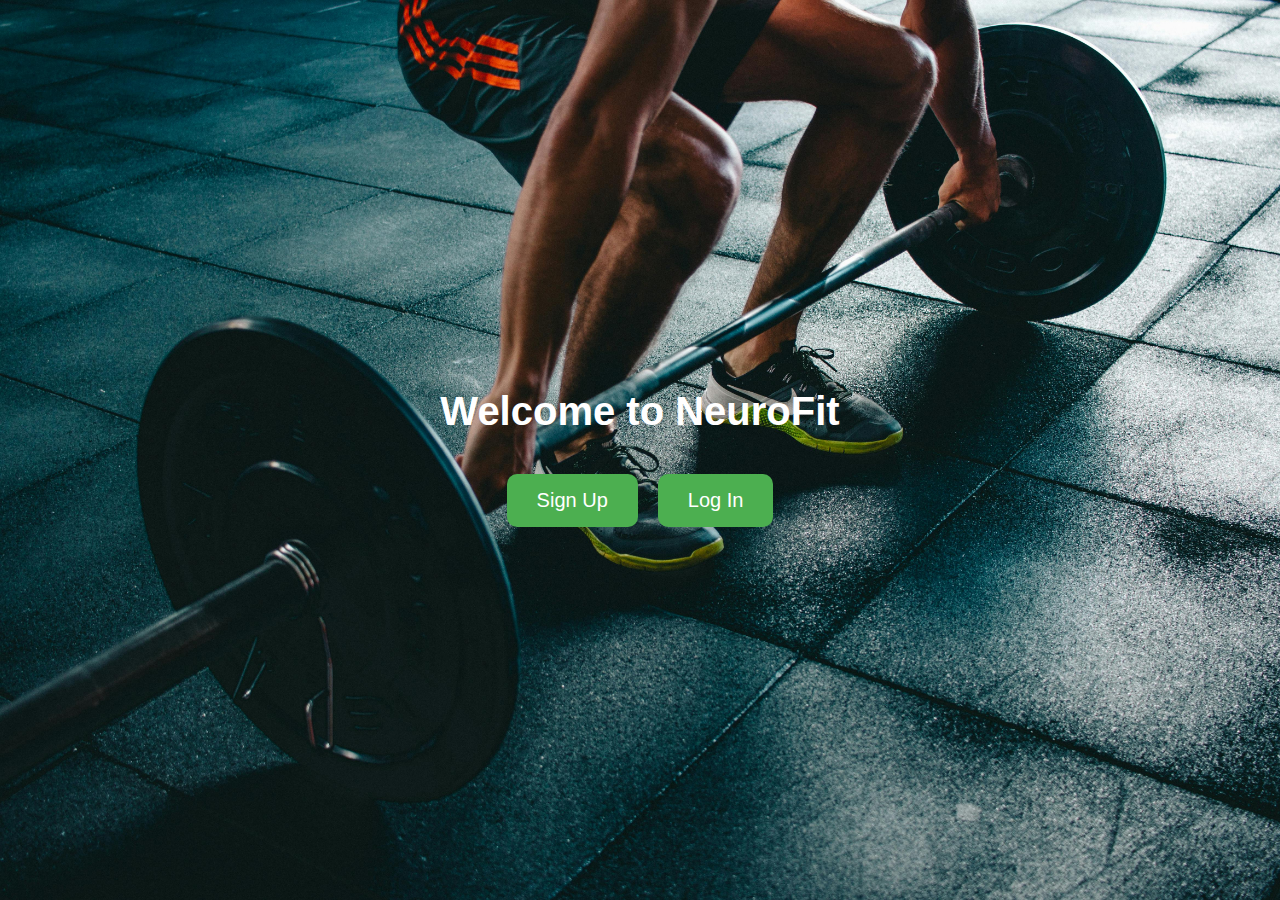
<file: index.html>
<!DOCTYPE html>
<html lang="en">
<head>
    <meta charset="UTF-8">
    <meta name="viewport" content="width=device-width, initial-scale=1.0">
    <title>Welcome Page</title>
    <link rel="stylesheet" href="./styles/index.css">
    <style></style>
</head>
<body>
    <h1>Welcome to NeuroFit</h1>
    <div class="button-container">
        <button class="button" onclick="location.href='signup.html'">Sign Up</button>
        <button class="button" onclick="location.href='login.html'">Log In</button>
    </div>
</body>
</html>
</file>
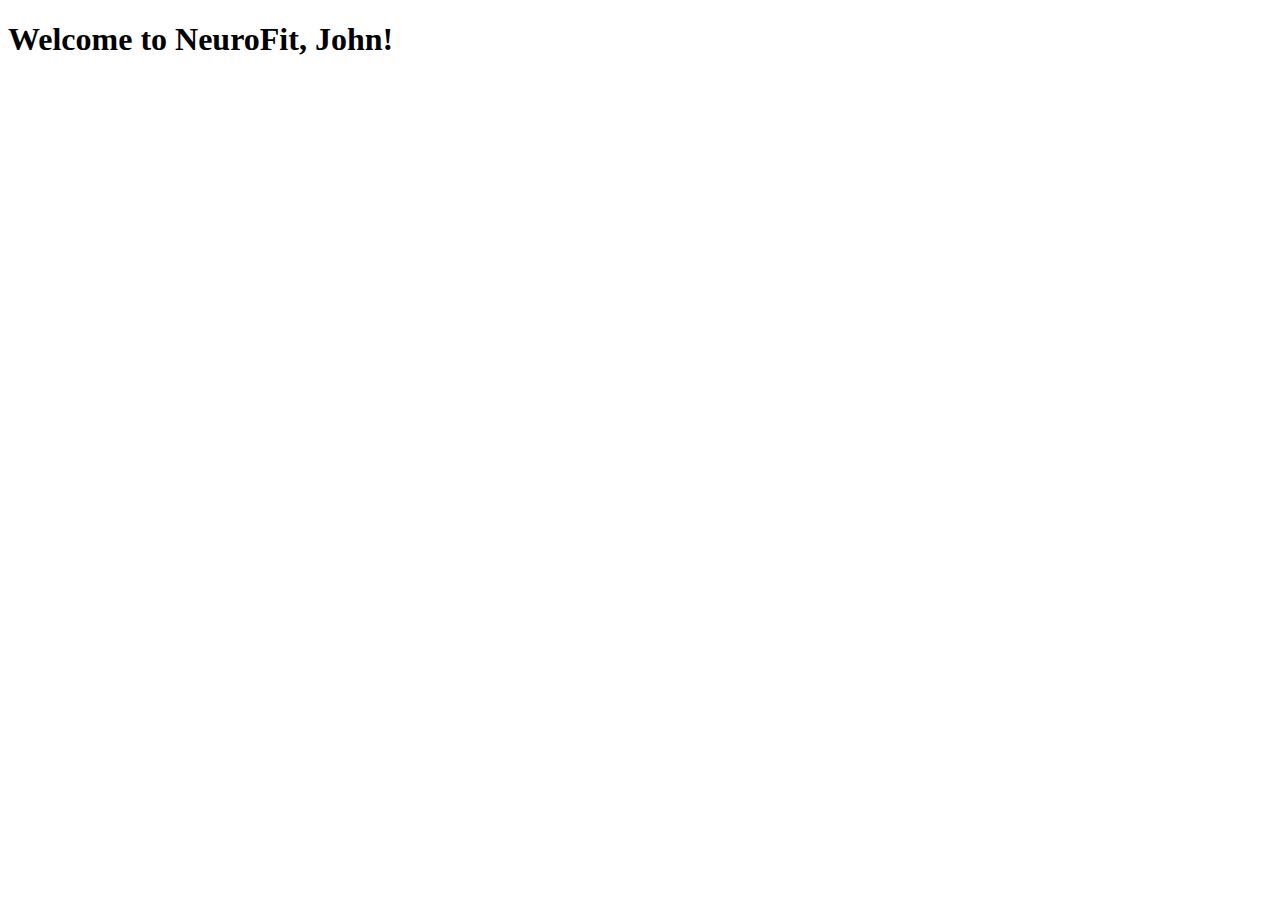
<file: home.html>
<!DOCTYPE html>
<html lang="en">
<head>
    <meta charset="UTF-8">
    <meta name="viewport" content="width=device-width, initial-scale=1.0">
    <title>Home</title>
</head>
<body>
    <h1>Welcome to NeuroFit, John!</h1>
</body>
</html>
</file>
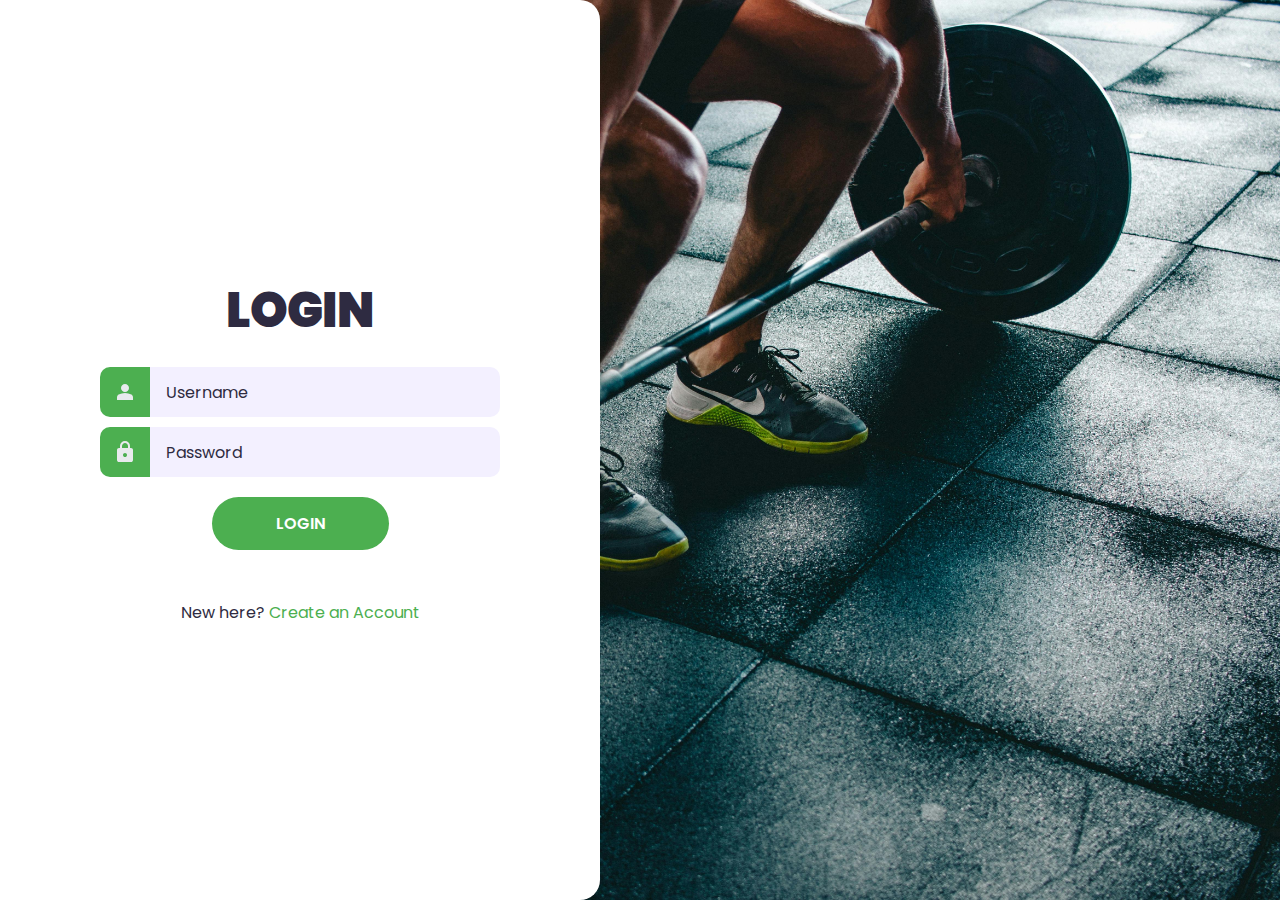
<file: login.html>
<!DOCTYPE html>
<html lang="en">
<head>
    <meta charset="UTF-8">
    <meta name="viewport" content="width=device-width, initial-scale=1.0">
    <title>Login</title>
    <link rel="stylesheet" href="./styles/signup.css">
    <script type="text/javascript" src="scripts/validation.js" defer></script>
</head>
<body>
    <div class="wrapper">
        <h1>Login</h1>
        <p id="error-message"></p>
        <form id ="login-form">
            <div>
                <label for="username-input">
                    <svg xmlns="http://www.w3.org/2000/svg" height="24px" viewBox="0 -960 960 960" width="24px" fill="#e8eaed"><path d="M480-480q-66 0-113-47t-47-113q0-66 47-113t113-47q66 0 113 47t47 113q0 66-47 113t-113 47ZM160-160v-112q0-34 17.5-62.5T224-378q62-31 126-46.5T480-440q66 0 130 15.5T736-378q29 15 46.5 43.5T800-272v112H160Z"/></svg>
                </label>
                <input type="text" name="username" id="username-input" placeholder="Username">      
            </div>
            <div>
                <label for="password-input">
                    <svg xmlns="http://www.w3.org/2000/svg" height="24px" viewBox="0 -960 960 960" width="24px" fill="#e8eaed"><path d="M240-80q-33 0-56.5-23.5T160-160v-400q0-33 23.5-56.5T240-640h40v-80q0-83 58.5-141.5T480-920q83 0 141.5 58.5T680-720v80h40q33 0 56.5 23.5T800-560v400q0 33-23.5 56.5T720-80H240Zm240-200q33 0 56.5-23.5T560-360q0-33-23.5-56.5T480-440q-33 0-56.5 23.5T400-360q0 33 23.5 56.5T480-280ZM360-640h240v-80q0-50-35-85t-85-35q-50 0-85 35t-35 85v80Z"/></svg>
                </label>
                <input type="password" name="password" id="password-input" placeholder="Password">      
            </div>
            <button type="submit">Login</button>
        </form>
        <p>New here? <a href="signup.html">Create an Account</a></p>
    </div>
    <script src="scripts/login.js"></script>
</body> 
</html>
</file>
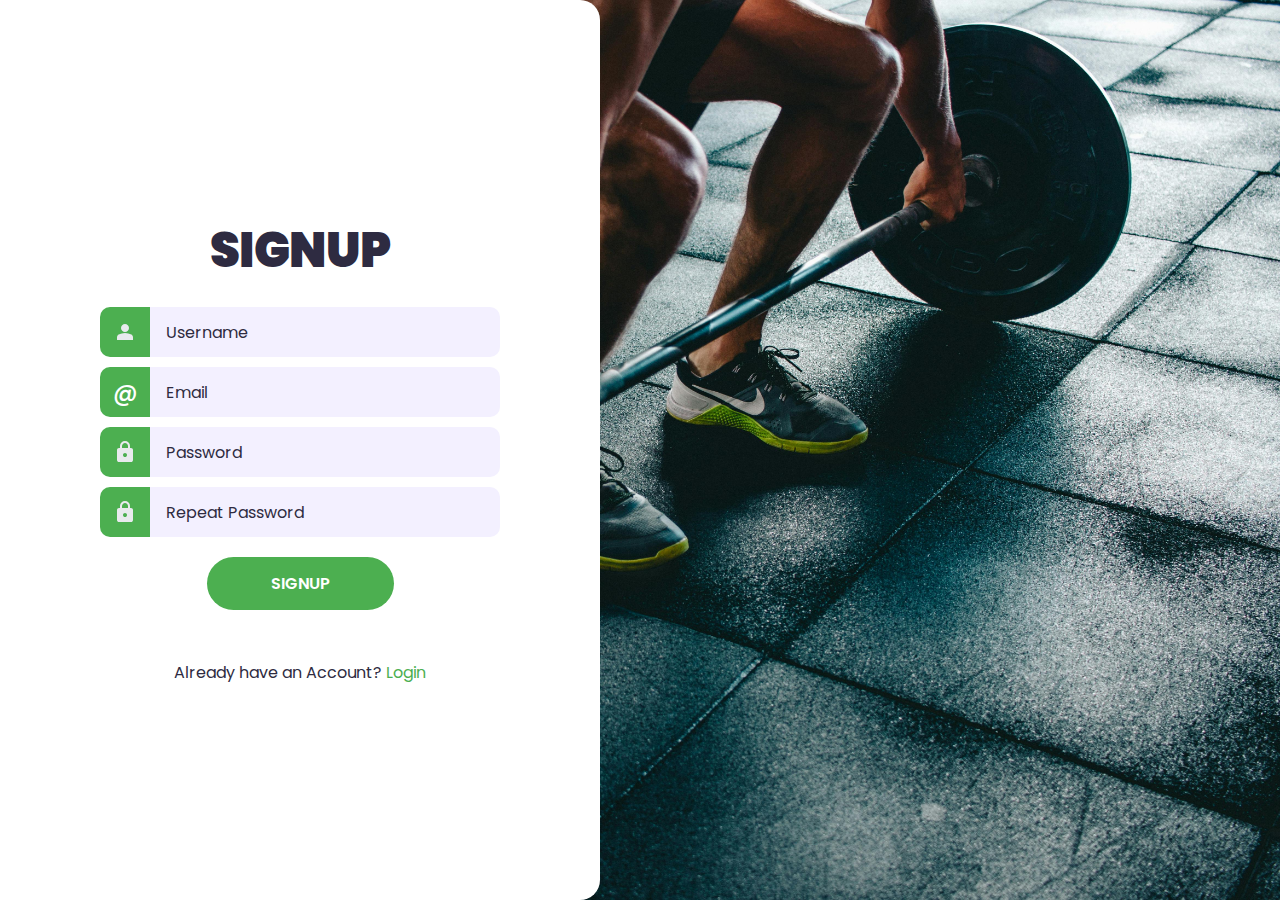
<file: signup.html>
<!DOCTYPE html>
<html lang="en">
<head>
    <meta charset="UTF-8">
    <meta name="viewport" content="width=device-width, initial-scale=1.0">
    <title>signup</title>
    <link rel="stylesheet" href="./styles/signup.css">
    <script type="text/javascript" src="scripts/validation.js" defer></script>
</head>
<body>
    <div class="wrapper">
        <h1>Signup</h1>
        <p id="error-message"></p>
        <form id ="signup-form">
            <div>
                <label for="username-input">
                    <svg xmlns="http://www.w3.org/2000/svg" height="24px" viewBox="0 -960 960 960" width="24px" fill="#e8eaed"><path d="M480-480q-66 0-113-47t-47-113q0-66 47-113t113-47q66 0 113 47t47 113q0 66-47 113t-113 47ZM160-160v-112q0-34 17.5-62.5T224-378q62-31 126-46.5T480-440q66 0 130 15.5T736-378q29 15 46.5 43.5T800-272v112H160Z"/></svg>
                </label>
                <input type="text" name="username" id="username-input" placeholder="Username">      
            </div>
            <div>
                <label for="email-input">
                    <span>@</span>
                </label>
                <input type="email" name="email" id="email-input" placeholder="Email">      
            </div>
            <div>
                <label for="password-input">
                    <svg xmlns="http://www.w3.org/2000/svg" height="24px" viewBox="0 -960 960 960" width="24px" fill="#e8eaed"><path d="M240-80q-33 0-56.5-23.5T160-160v-400q0-33 23.5-56.5T240-640h40v-80q0-83 58.5-141.5T480-920q83 0 141.5 58.5T680-720v80h40q33 0 56.5 23.5T800-560v400q0 33-23.5 56.5T720-80H240Zm240-200q33 0 56.5-23.5T560-360q0-33-23.5-56.5T480-440q-33 0-56.5 23.5T400-360q0 33 23.5 56.5T480-280ZM360-640h240v-80q0-50-35-85t-85-35q-50 0-85 35t-35 85v80Z"/></svg>
                </label>
                <input type="password" name="password" id="password-input" placeholder="Password">      
            </div>
            <div>
                <label for="repeat-password-input">
                    <svg xmlns="http://www.w3.org/2000/svg" height="24px" viewBox="0 -960 960 960" width="24px" fill="#e8eaed"><path d="M240-80q-33 0-56.5-23.5T160-160v-400q0-33 23.5-56.5T240-640h40v-80q0-83 58.5-141.5T480-920q83 0 141.5 58.5T680-720v80h40q33 0 56.5 23.5T800-560v400q0 33-23.5 56.5T720-80H240Zm240-200q33 0 56.5-23.5T560-360q0-33-23.5-56.5T480-440q-33 0-56.5 23.5T400-360q0 33 23.5 56.5T480-280ZM360-640h240v-80q0-50-35-85t-85-35q-50 0-85 35t-35 85v80Z"/></svg>
                </label>
                <input type="password" name="repeat-password" id="repeat-password-input" placeholder="Repeat Password">      
            </div>
            <button type="submit">Signup</button>
        </form>
        <p>Already have an Account? <a href="login.html">Login</a></p>
    </div>

    <script type="text/javascript" src="scripts/signup.js" defer></script>
</body> 
</html>
</file>
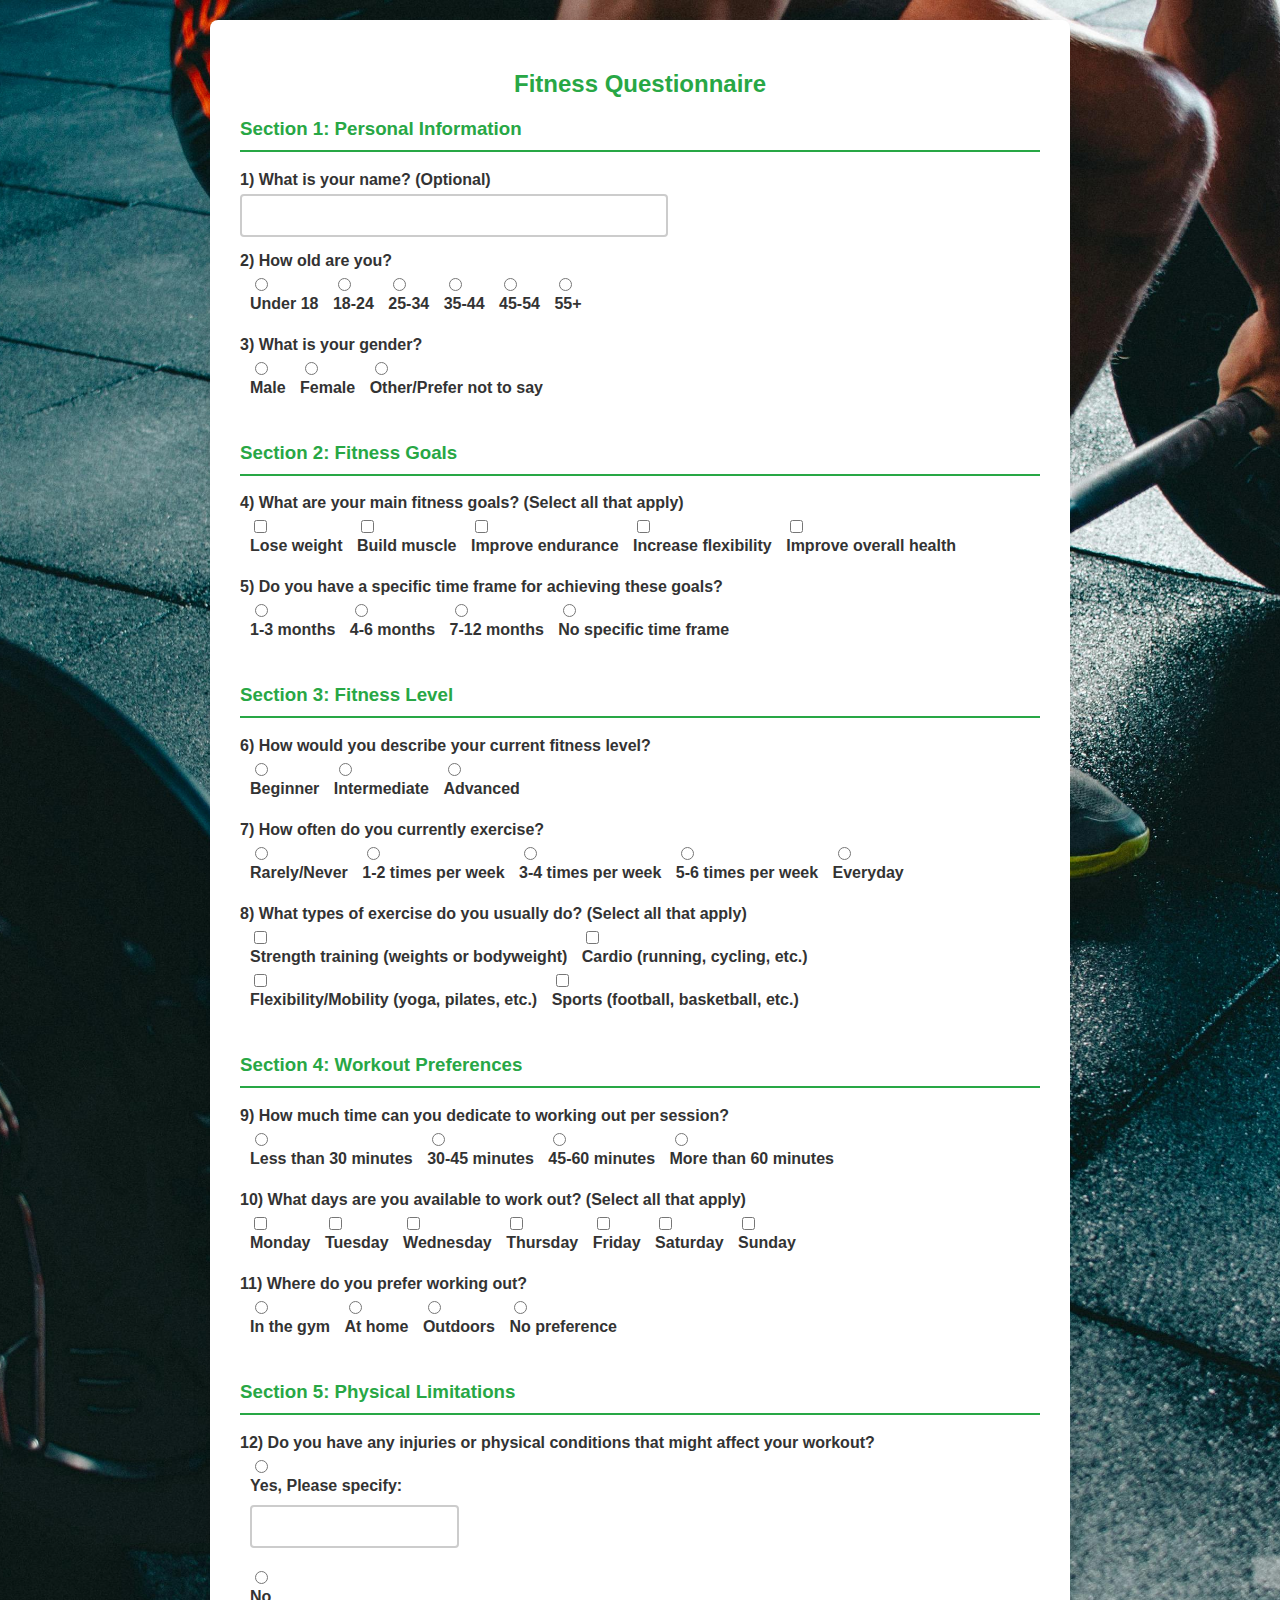
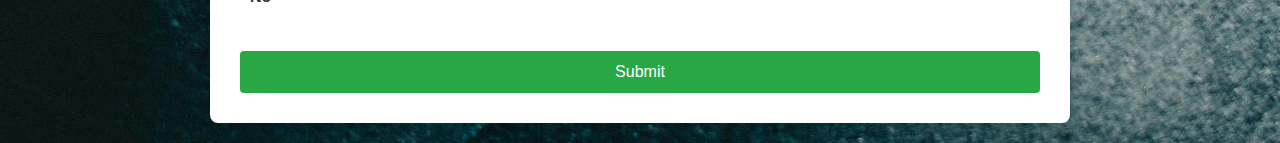
<file: survey.html>
<!DOCTYPE html>
<html lang="en">
<head>
    <meta charset="UTF-8">
    <meta name="viewport" content="width=device-width, initial-scale=1.0">
    <title>Fitness Application Questionnaire</title>
    <link rel="stylesheet" href="./styles/survey.css">
    <style></style>
</head>
<body>

<div class="container">
    <h2>Fitness Questionnaire</h2>
    <form id ="survey-form">
        <div class="section question">
            <h3>Section 1: Personal Information</h3>
            <label for="name">1) What is your name? (Optional) </label>
            <input type="text" id="name" name="name">

            <label>2) How old are you?</label>
            <div class="radio-group">
                <div class="inline-input">
                    <input type="radio" id="under_18" name="age" value="under_18">
                    <label for="under_18">Under 18</label>
                </div>
                <div class="inline-input">
                    <input type="radio" id="18_24" name="age" value="18-24">
                    <label for="18_24">18-24</label>
                </div>
                <div class="inline-input">
                    <input type="radio" id="25_34" name="age" value="25-34">
                    <label for="25_34">25-34</label>
                </div>
                <div class="inline-input">
                    <input type="radio" id="35_44" name="age" value="35-44">
                    <label for="35_44">35-44</label>
                </div>
                <div class="inline-input">
                    <input type="radio" id="45_54" name="age" value="45-54">
                    <label for="45_54">45-54</label>
                </div>
                <div class="inline-input">
                    <input type="radio" id="55_plus" name="age" value="55+">
                    <label for="55_plus">55+</label>
                </div>
            </div>

            <br>

            <label>3) What is your gender?</label>
            <div class="radio-group">
                <div class="inline-input">
                    <input type="radio" id="male" name="gender" value="male">
                    <label for="male">Male</label>
                </div>
                <div class="inline-input">
                    <input type="radio" id="female" name="gender" value="female">
                    <label for="female">Female</label>
                </div>
                <div class="inline-input">
                    <input type="radio" id="other" name="gender" value="other">
                    <label for="other">Other/Prefer not to say</label>
                </div>
            </div>
        </div>

        <div class="section question">
            <h3>Section 2: Fitness Goals</h3>
            <label>4) What are your main fitness goals? (Select all that apply)</label>
            <div class="checkbox-group">
                <div class="inline-input">
                    <input type="checkbox" id="lose_weight" name="goals" value="lose_weight">
                    <label for="lose_weight">Lose weight</label>
                </div>
                <div class="inline-input">
                    <input type="checkbox" id="build_muscle" name="goals" value="build_muscle">
                    <label for="build_muscle">Build muscle</label>
                </div>
                <div class="inline-input">
                    <input type="checkbox" id="improve_endurance" name="goals" value="improve_endurance">
                    <label for="improve_endurance">Improve endurance</label>
                </div>
                <div class="inline-input">
                    <input type="checkbox" id="increase_flexibility" name="goals" value="increase_flexibility">
                    <label for="increase_flexibility">Increase flexibility</label>
                </div>
                <div class="inline-input">
                    <input type="checkbox" id="improve_health" name="goals" value="improve_health">
                    <label for="improve_health">Improve overall health</label>
                </div>
            </div>

            <br>

            <label>5) Do you have a specific time frame for achieving these goals?</label>
            <div class="radio-group">
                <div class="inline-input">
                    <input type="radio" id="1_3_months" name="time_frame" value="1-3 months">
                    <label for="1_3_months">1-3 months</label>
                </div>
                <div class="inline-input">
                    <input type="radio" id="4_6_months" name="time_frame" value="4-6 months">
                    <label for="4_6_months">4-6 months</label>
                </div>
                <div class="inline-input">
                    <input type="radio" id="7_12_months" name="time_frame" value="7-12 months">
                    <label for="7_12_months">7-12 months</label>
                </div>
                <div class="inline-input">
                    <input type="radio" id="no_time_frame" name="time_frame" value="no_specific_time_frame">
                    <label for="no_time_frame">No specific time frame</label>
                </div>
            </div>
        </div>

        <div class="section question">
            <h3>Section 3: Fitness Level</h3>
            <label>6) How would you describe your current fitness level?</label>
            <div class="radio-group">
                <div class="inline-input">
                    <input type="radio" id="beginner" name="fitness_level" value="beginner">
                    <label for="beginner">Beginner</label>
                </div>
                <div class="inline-input">
                    <input type="radio" id="intermediate" name="fitness_level" value="intermediate">
                    <label for="intermediate">Intermediate</label>
                </div>
                <div class="inline-input">
                    <input type="radio" id="advanced" name="fitness_level" value="advanced">
                    <label for="advanced">Advanced</label>
                </div>
            </div>

            <br>

            <label>7) How often do you currently exercise?</label>
            <div class="radio-group">
                <div class="inline-input">
                    <input type="radio" id="rarely" name="exercise_frequency" value="rarely">
                    <label for="rarely">Rarely/Never</label>
                </div>
                <div class="inline-input">
                    <input type="radio" id="1_2_times" name="exercise_frequency" value="1-2 times">
                    <label for="1_2_times">1-2 times per week</label>
                </div>
                <div class="inline-input">
                    <input type="radio" id="3_4_times" name="exercise_frequency" value="3-4 times">
                    <label for="3_4_times">3-4 times per week</label>
                </div>
                <div class="inline-input">
                    <input type="radio" id="5_6_times" name="exercise_frequency" value="5-6 times">
                    <label for="5_6_times">5-6 times per week</label>
                </div>
                <div class="inline-input">
                    <input type="radio" id="everyday" name="exercise_frequency" value="everyday">
                    <label for="everyday">Everyday</label>
                </div>
            </div>

            <br>

            <label>8) What types of exercise do you usually do? (Select all that apply)</label>
            <div class="checkbox-group">
                <div class="inline-input">
                    <input type="checkbox" id="strength_training" name="exercise_types" value="strength_training">
                    <label for="strength_training">Strength training (weights or bodyweight)</label>
                </div>
                <div class="inline-input">
                    <input type="checkbox" id="cardio" name="exercise_types" value="cardio">
                    <label for="cardio">Cardio (running, cycling, etc.)</label>
                </div>
                <div class="inline-input">
                    <input type="checkbox" id="flexibility" name="exercise_types" value="flexibility">
                    <label for="flexibility">Flexibility/Mobility (yoga, pilates, etc.)</label>
                </div>
                <div class="inline-input">
                    <input type="checkbox" id="sports" name="exercise_types" value="sports">
                    <label for="sports">Sports (football, basketball, etc.)</label>
                </div>
            </div>
        </div>

        <div class="section question">
            <h3>Section 4: Workout Preferences</h3>
            <label>9) How much time can you dedicate to working out per session?</label>
            <div class="radio-group">
                <div class="inline-input">
                    <input type="radio" id="less_than_30" name="workout_time" value="less_than_30">
                    <label for="less_than_30">Less than 30 minutes</label>
                </div>
                <div class="inline-input">
                    <input type="radio" id="30_45" name="workout_time" value="30-45">
                    <label for="30_45">30-45 minutes</label>
                </div>
                <div class="inline-input">
                    <input type="radio" id="45_60" name="workout_time" value="45-60">
                    <label for="45_60">45-60 minutes</label>
                </div>
                <div class="inline-input">
                    <input type="radio" id="more_than_60" name="workout_time" value="more_than_60">
                    <label for="more_than_60">More than 60 minutes</label>
                </div>
            </div>

            <br>

            <label>10) What days are you available to work out? (Select all that apply)</label>
            <div class="checkbox-group">
                <div class="inline-input">
                    <input type="checkbox" id="monday" name="workout_days" value="monday">
                    <label for="monday">Monday</label>
                </div>
                <div class="inline-input">
                    <input type="checkbox" id="tuesday" name="workout_days" value="tuesday">
                    <label for="tuesday">Tuesday</label>
                </div>
                <div class="inline-input">
                    <input type="checkbox" id="wednesday" name="workout_days" value="wednesday">
                    <label for="wednesday">Wednesday</label>
                </div>
                <div class="inline-input">
                    <input type="checkbox" id="thursday" name="workout_days" value="thursday">
                    <label for="thursday">Thursday</label>
                </div>
                <div class="inline-input">
                    <input type="checkbox" id="friday" name="workout_days" value="friday">
                    <label for="friday">Friday</label>
                </div>
                <div class="inline-input">
                    <input type="checkbox" id="saturday" name="workout_days" value="saturday">
                    <label for="saturday">Saturday</label>
                </div>
                <div class="inline-input">
                    <input type="checkbox" id="sunday" name="workout_days" value="sunday">
                    <label for="sunday">Sunday</label>
                </div>
            </div>

            <br>

            <label>11) Where do you prefer working out?</label>
            <div class="radio-group">
                <div class="inline-input">
                    <input type="radio" id="gym" name="workout_location" value="gym">
                    <label for="gym">In the gym</label>
                </div>
                <div class="inline-input">
                    <input type="radio" id="home" name="workout_location" value="home">
                    <label for="home">At home</label>
                </div>
                <div class="inline-input">
                    <input type="radio" id="outdoors" name="workout_location" value="outdoors">
                    <label for="outdoors">Outdoors</label>
                </div>
                <div class="inline-input">
                    <input type="radio" id="no_preference" name="workout_location" value="no_preference">
                    <label for="no_preference">No preference</label>
                </div>
            </div>
        </div>

        <div class="section question">
            <h3>Section 5: Physical Limitations</h3>
            <label>12) Do you have any injuries or physical conditions that might affect your workout?</label>
            <div class="radio-group">
                <div class="inline-input">
                    <input type="radio" id="yes" name="injuries" value="yes">
                    <label for="yes">Yes, Please specify: <input type="text" name="injury_details" class="injury-specify"></label>

                    <input type="radio" id="no" name="injuries" value="no">
                    <label for="no">No</label>
                </div>
            </div>
        </div>

        <button type="submit">Submit</button>
    </form>
</div>

<script type="text/javascript" src="scripts/survey.js"></script>

</body>
</html>
</file>
<file: styles/index.css>
body {
    background-image: url('/images/indexpic.jpg'); /* Ensure the image path is correct */
    background-size: cover;
    background-position: center;
    color: white;
    font-family: Arial, sans-serif;
    display: flex;
    flex-direction: column;
    align-items: center;
    justify-content: center;
    height: 100vh; /* Full viewport height */
    margin: 0; /* Remove default margin */
}

.button-container {
    display: flex;
    justify-content: center; /* Center the buttons horizontally */
    flex-direction: row; /* This line is usually unnecessary as 'row' is default */
}

h1 {
    font-size: 40px;
    margin-bottom: 30px; /* Space between title and buttons */
}
.button {
    font-size: 20px;
    padding: 15px 30px;
    margin: 10px;
    cursor: pointer;
    border: none;
    border-radius: 10px;
    color: white;
    background-color: #4CAF50; /* Green background for buttons */
    transition: background-color 0.3s;
}
.button:hover {
    background-color: #45a049; /* Darker shade of green */
}
</file>
<file: styles/signup.css>
@import url('https://fonts.googleapis.com/css2?family=Poppins:ital,wght@0,100;0,200;0,300;0,400;0,500;0,600;0,700;0,800;0,900;1,100;1,200;1,300;1,400;1,500;1,600;1,700;1,800;1,900&display=swap');
 :root{
    --accent-color: #4CAF50;
    --base-color: white;
    --text-color: #2E2B41;
    --input-color: #F3F0FF;
}
*{
  margin: 0;
  padding: 0;
}
html{
  font-family: Poppins, Segoe UI, sans-serif;
  font-size: 12pt;
  color: var(--text-color);
  text-align: center;
}
body{
  min-height: 100vh;
  background-image: url(/images/indexpic.jpg);
  background-size: cover;
  background-position: right;
  overflow: hidden;
}
.wrapper{
  box-sizing: border-box;
  background-color: var(--base-color);
  height: 100vh;
  width: max(40%, 600px);
  padding: 10px;
  border-radius: 0 20px 20px 0;
  display: flex;
  flex-direction: column;
  align-items: center;
  justify-content: center;
}
h1{
  font-size: 3rem;
  font-weight: 900;
  text-transform: uppercase;
}
form{
  width: min(400px, 100%);
  margin-top: 20px;
  margin-bottom: 50px;
  display: flex;
  flex-direction: column;
  align-items: center;
  gap: 10px;
}
form > div{
  width: 100%;
  display: flex;
  justify-content: center;
}
form label{
  flex-shrink: 0;
  height: 50px;
  width: 50px;
  background-color: var(--accent-color);
  fill: var(--base-color);
  color: var(--base-color);
  border-radius: 10px 0 0 10px;
  display: flex;
  justify-content: center;
  align-items: center;
  font-size: 1.5rem;
  font-weight: 500;
}
form input{
  box-sizing: border-box;
  flex-grow: 1;
  min-width: 0;
  height: 50px;
  padding: 1em;
  font: inherit;
  border-radius: 0 10px 10px 0;
  border: 2px solid var(--input-color);
  border-left: none;
  background-color: var(--input-color);
  transition: 150ms ease;
}
form input:hover{
  border-color: var(--accent-color);
}
form input:focus{
  outline: none;
  border-color: var(--text-color);
}
div:has(input:focus) > label{
  background-color: var(--text-color);
}
form input::placeholder{
  color: var(--text-color);
}
form button{
  margin-top: 10px;
  border: none;
  border-radius: 1000px;
  padding: .85em 4em;
  background-color: var(--accent-color);
  color: var(--base-color);
  font: inherit;
  font-weight: 600;
  text-transform: uppercase;
  cursor: pointer;
  transition: 150ms ease;
}
form button:hover{
  background-color: var(--text-color);
}
form button:focus{
  outline: none;
  background-color: var(--text-color);
}
a{
  text-decoration: none;
  color: var(--accent-color);
}
a:hover{
  text-decoration: underline;
}
@media(max-width: 1100px){
  .wrapper{
    width: min(600px, 100%);
    border-radius: 0;
  }
}
form div.incorrect label{
  background-color: #f06272;
}
form div.incorrect input{
  border-color: #f06272;
}
#error-message{
  color:#f06272;
}
</file>
<file: styles/survey.css>
body {
    font-family: 'Arial', sans-serif;
    background-image: url('/images/indexpic.jpg');
    background-color: #eef2f3;
    background-size: cover; /* This makes the background image cover the entire viewport */
    background-repeat: no-repeat; /* Prevents the background image from repeating */
    background-position: center; /* Centers the background image */
    margin: 0;
    padding: 20px;
    color: #333;
}
.container {
    max-width: 800px;
    margin: auto;
    background: white;
    padding: 30px;
    border-radius: 8px;
    box-shadow: 0 4px 20px rgba(0, 0, 0, 0.1);
}
h2 {
    text-align: center;
    color: #28a745;
    margin-bottom: 20px;
}
h3 {
    color: #28a745;
    margin-top: 20px;
    border-bottom: 2px solid #28a745;
    padding-bottom: 10px;
}
label {
    display: block;
    margin-bottom: 5px;
    font-weight: bold;
}
input[type="text"],
input[type="email"],
textarea {
    width: 50%;
    padding: 12px;
    margin-bottom: 15px;
    border: 2px solid #ccc;
    border-radius: 4px;
    transition: border 0.3s;
}
input[type="text"]:focus,
input[type="email"]:focus,
textarea:focus {
    border-color: #28a745;
    outline: none;
}
.question {
    margin-bottom: 40px; /* Increased spacing between questions */
}
.radio-group,
.checkbox-group {
    margin-left: 10px; /* Aligns checkboxes and radio buttons */
}
.inline-input {
    display: inline-block;
    margin-right: 10px;
}
button {
    background-color: #28a745;
    color: white;
    padding: 12px;
    border: none;
    border-radius: 4px;
    cursor: pointer;
    width: 100%;
    font-size: 16px;
    transition: background 0.3s;
}
button:hover {
    background-color: #218838;
}
.injury-specify {
    margin-top: 10px;
    width: 60%;
}
@media (max-width: 600px) {
    .injury-specify {
        width: 100%;
    }
}
</file>
